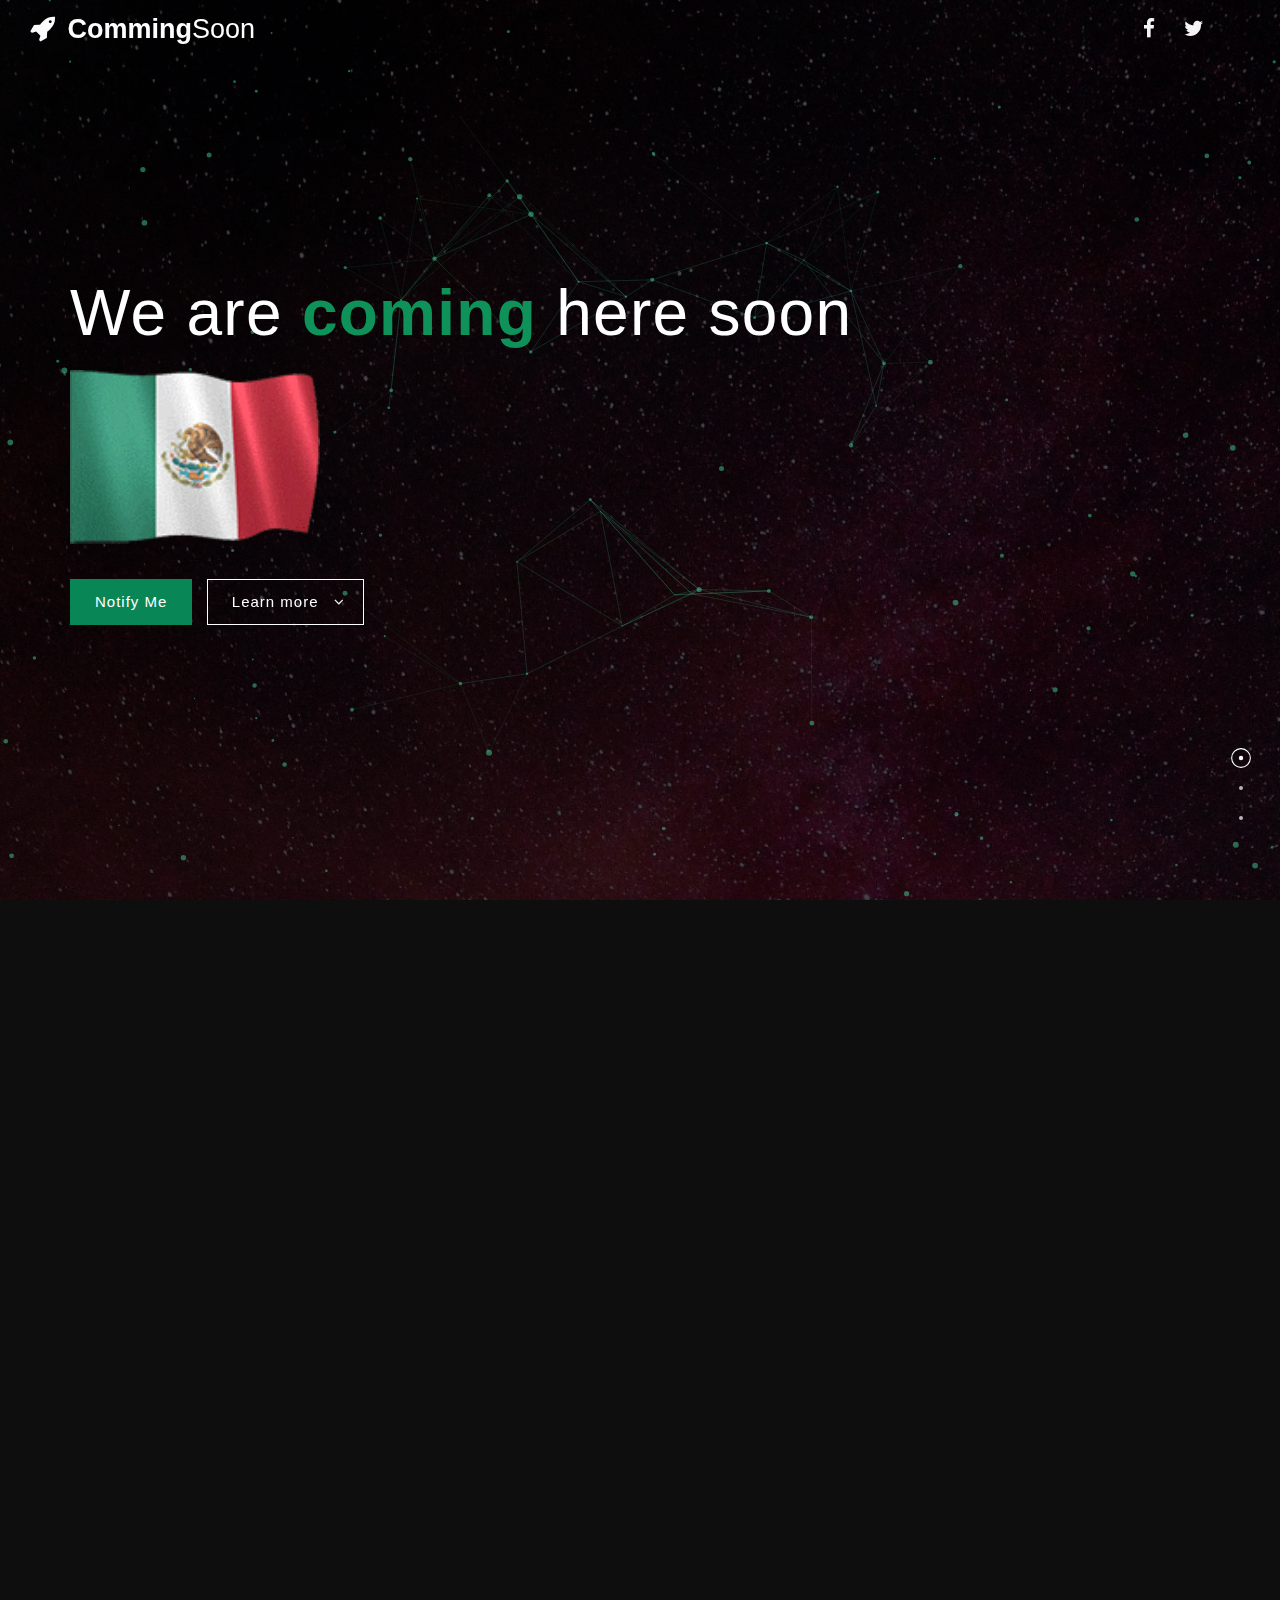
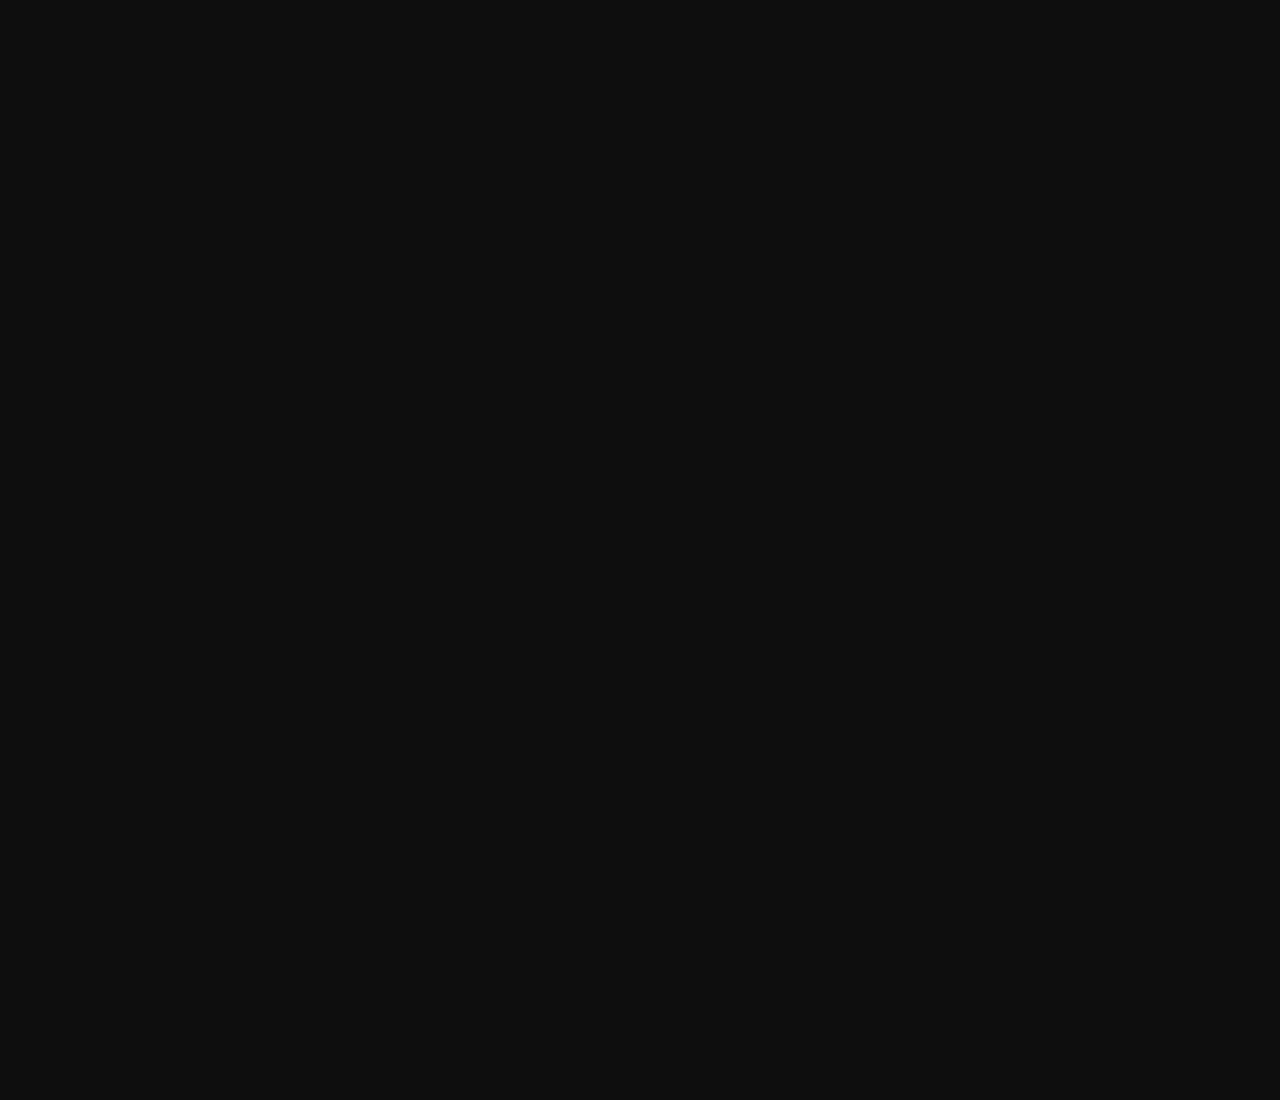
<file: index.html>
<!DOCTYPE html>
<html>
  
<head>
    <meta charset="utf-8">
    <title>Mexican</title>
    <meta name="description" content="Premiun theme responsive Coming Soon Page HTML, clean code">
    <meta name="keywords" content="	coming soon, construction, creative, design, fullpage, fullscreen, information, keyboard, maintenance, modern, onepage, perfect, responsive, smart">
    <meta name="author" content="mzworks">
    
    <!-- Mobile meta tag -->
    <meta name="viewport" content="width=device-width, initial-scale=1">
    <meta name="generator" content="HTML5 Template">
    
    <!-- Start Header styles -->
    <link rel="stylesheet" href="css/bootstrap.css">
    <link rel="stylesheet" href="css/owl.carousel.css">
    <link rel="stylesheet" href="css/jquery.fullPage.css">
    <link rel="stylesheet" href="css/animate.css">
    <link rel="stylesheet" href="css/font-awesome.css">
    <link rel="stylesheet" href="css/magnific-popup.css">
    <link rel="stylesheet" href="css/style.css">
    <!-- End Header styles-->
    
    <!--Fonts -->
    <link href='http://fonts.googleapis.com/css?family=Roboto+Slab:400,300,700,100&amp;subset=latin,latin-ext,cyrillic' rel='stylesheet' type='text/css'>
    
    <!-- Favion -->
    <link rel="shortcut icon" type="image/x-icon" href="favicon.ico">
    <!-- Apple touch icon -->
    <link rel="apple-touch-icon" href="apple-touch-icon-precomposed.png">
    
  </head>
  <body>
    <!-- Start Loader -->
    <div class='loading'>
      <div class='loader'>
        <img height='80' src='images/loader.svg' width='80'>
      </div>
    </div>
    <!-- End Loader -->
    
    <!-- Start Header -->
    <header class='page-header' id='page-header'>
      <div class='container-full'>
        <div>
          <div class='navbar-header'>
            <!-- Logo -->
            <a class='logo animated onstart' data-animation-delay='200' data-animation='fadeInDown' href='#'>
              <!-- %img{:src => "images/logo.png", :alt => ""}/ -->
              <div class='circle-logo-wrapper'>
                <div class='circle'></div>
                <i class="icon fa fa-rocket" aria-hidden="true"></i>
              </div>
              <strong>Comming</strong>Soon 
            </a>
          </div>
          
          <!-- Social navigation -->
          <div class='social-nav'>
            <ul>
              <li class='animated onstart' data-animation-delay='600' data-animation='fadeInDown' href='#'>
                <a data-placement='bottom' data-toggle='tooltip' href='#' title='Follow us on Facebook'>
                  <i class='fa fa-facebook'></i>
                </a>
              </li>
              <li class='animated onstart' data-animation-delay='700' data-animation='fadeInDown' href='#'>
                <a data-placement='bottom' data-toggle='tooltip' href='#' title='Follow us on Twitter'>
                  <i class='fa fa-twitter'></i>
                </a>
              </li>
              <li class='animated onstart' data-animation-delay='800' data-animation='fadeInDown' href='#'>
                <a data-placement='bottom' data-toggle='tooltip' href='#' title='Follow us on Instagram'>
                  <i class='fa fa-instagram'></i>
                </a>
              </li>
            </ul>
          </div>
          <!-- End Social navigation -->
          
        </div>
      </div>
    </header>
    <!-- End Header -->
    <!-- Sidebar navigation -->
    <nav class='sidebar-nav' id='sidebar-nav'>
      <ul>
        <li>
          <a href='#welcome'>
            <span class='nav-dot'></span>
            <span class='nav-label'>
              Home
            </span>
          </a>
        </li>
        <li>
          <a href='#about'>
            <span class='nav-dot'></span>
            <span class='nav-label'>
              About
            </span>
          </a>
        </li>
       
      
        <li>
          <a href='#contacts'>
            <span class='nav-dot'></span>
            <span class='nav-label'>
              Contacts
            </span>
          </a>
        </li>
      </ul>
    </nav>
    <!-- End Sidebar navigation -->
    
    <div class='page-wrap' id='fullpage'>
      <!-- Particles Background -->
      <canvas class='bg-particles' id='bg-particles'></canvas>
      
      <!-- Start Welcome -->
      <section class='welcome section-content section background-parallax bg-image-1'>
        <div class='overlay'></div>
        <div class='container'>
          <div class='row'>
            <div class='col-sm-12'>
              <h1 class='section-title'>
                We are <span class="highlight f-bold">coming</span> here soon
              </h1>
              <div id="flag" >
                <img src="./images/overlays/Mexico-l.gif" style="width: 250px"/>
              </div>
              <!-- <div id='clock'></div> -->
              <div class='mg-t'>
                <a  class='btn btn-color btn-lg js-to-slide animated onstart' data-animation-delay='300' data-animation='fadeInUp' data-slide='4' href='#contacts'>
                  Notify Me
                </a>
                <a class='btn btn-outline btn-lg js-to-slide animated onstart' data-animation-delay='400' data-animation='fadeInUp' data-slide='2' href='#'>
                  Learn more
                  <i class='fa fa-angle-down'></i>
                </a>
              </div>
            </div>
          </div>
        </div>
      </section>
      <!-- End Welcome -->
      
      <!-- Start About -->
      <section class='about section background-parallax bg-image-2'>
        <div class='overlay'></div>
        <div class='container'>
          <div class='row'>
            <div class='col-sm-12'>
              <div class='hero-content'>
                <h1 class='section-title text-left animated' data-animation-delay='0' data-animation='fadeInUp'>
                  About us
                </h1>
              </div>
              <div class='row'>
                <div class='col-sm-6'>
                  <div class='mg-b'>
                    <p class='animated' data-animation-delay='100' data-animation='fadeInUp'>
                      Lorem ipsum dolor sit amet, consectetur adipisicing elit.
                      A voluptatibus minus quasi facilis, aliquid ratione molestias,
                      autem natus molestiae, accusamus sit recusandae iure voluptas
                      atque ipsam assumenda tenetur rerum repellendus?
                    </p>
                  </div>
               
                </div>
              </div>
            </div>
          </div>
        </div>
      </section>
      <!-- End About -->
      
    
      <!-- Start Contacts -->
      <section class='section-content contacts section background-parallax bg-image-4'>
        <div class='overlay'></div>
        <div class='container'>
          <div class='row'>
            <div class='col-sm-6'>
              <h1 class='section-title animated' data-animation-delay='50' data-animation='fadeInUp'>
                Contacts
              </h1>
              <form action='#' id='contact-form'>
                <div class='form-wrap'>
                  <div class='form-group animated' data-animation-delay='100' data-animation='fadeInUp'>
                    <input class='form-control form-control-no-space border-bottom' id='contact-form-name' name='name' placeholder='Name' type='text'>
                  </div>
                  <div class='form-group animated' data-animation-delay='200' data-animation='fadeInUp'>
                    <input class='form-control form-control-no-space border-bottom' id='contact-form-email_contact-form-email' name='email' placeholder='Email' type='text'>
                  </div>
                  <div class='form-group animated' data-animation-delay='300' data-animation='fadeInUp'>
                    <textarea class='form-control form-control-no-space border-bottom' cols='30' id='contact-form-message' name='message' placeholder='Message' rows='5'></textarea>
                  </div>
                  <div class='form-group mg-t'>
                    <button class='btn btn-color btn-lg btn-submit animated' data-animation-delay='350' data-animation='fadeInUp' type='submit'>
                      Send Message
                      <i class='fa fa-paper-plane'></i>
                    </button>
                  </div>
                </div>
                <div class='mgs'>
                  <div class='success-message'>
                    <i class='fa fa-check'></i>
                    Your message has been sent successfully.
                  </div>
                  <div class='error-message'>
                    <i class='fa fa-warning'></i>
                    E-mail must be valid
                  </div>
                </div>
              </form>
            </div>
          </div>
        </div>
      </section>
      <!-- End Contacts -->
      
    </div>
 
    
    <!-- Start Scripts -->
    <script src="js/jquery-3.2.1.min.js"></script>
    
    <script src="js/jquery.easing.1.3.js"></script>
    
    <!-- Bootsrap plugins -->
    <script src="js/bootstrap.min.js"></script>
    
    <!-- Countdown -->
    <script src="js/jquery.countdown.js"></script>
    
    <!-- Youtube player -->
    <script src="js/jquery.mb.YTPlayer.js"></script>
    
    <!-- Others -->
    <script src="js/jquery.fullPage.min.js"></script>
    <script src="js/jquery.appear.js"></script>
    <script src="js/jquery.fitvids.js"></script>
    <script src="js/jquery.backstretch.min.js"></script>
    <script src="js/owl.carousel.min.js"></script>
    
    <!-- Mailchimp -->
    <script src="js/jquery.ajaxchimp.js"></script>
    
    <!-- Particles -->
    <script src="js/particles.js"></script>
    
    <!-- Moment -->
    <script src="js/moment.js"></script>
    <!-- Magnific popup -->
    <script src="js/jquery.magnific-popup.min.js"></script>
    
    <!-- Main -->
    <script src="js/main.js"></script>
    <!-- End Scripts -->
  </body>

<!-- Mirrored from mzworks.org/templates/html/new-launch/demo/index.html by HTTrack Website Copier/3.x [XR&CO'2014], Sun, 25 Aug 2024 11:22:09 GMT -->
</html>
</file>
<file: css/style.css>
/*-----------------------------------------------------------------------------------

	Template Name: New Launch v1.0.0 | Responsive Coming Soon Page HTML
	Author: MZ
	Author URI: http://themeforest.net/user/mzworks

-----------------------------------------------------------------------------------*/
/*-----------------------------------------------------------------------------------

 	TABLE OF CONTENTS

	1. Global
	2. Helpers
	3. Page layout
		3.1 Page header
		3.2 Page Main
		3.3 Page Footer
	4. Sections
		4.1 Contacts
		4.2 Countdown
	5. Common

-----------------------------------------------------------------------------------*/
/**
	1. Global
**/
body {
  color: #fff;
  font-family: "Roboto", "Arial", sans-serif;
  line-height: 1.8;
  font-size: 16px;
  position: relative;
  background-color: #333;
  font-weight: 300;
}

.page-wrap {
  position: relative;
  z-index: 2;
}

/*
 * Clearfix: contain floats
 */
.clearfix:before, .container-full:before, .owl-carousel-nav:before, .gallery-row:before, .page-header:before, .form-wrap:before,
.clearfix:after,
.container-full:after,
.owl-carousel-nav:after,
.gallery-row:after,
.page-header:after,
.form-wrap:after {
  content: " ";
  display: table;
}

.clearfix:after, .container-full:after, .owl-carousel-nav:after, .gallery-row:after, .page-header:after, .form-wrap:after {
  clear: both;
}

/*
 * For IE 6/7 only
 * Include this rule to trigger hasLayout and contain floats.
 */
.clearfix, .container-full, .owl-carousel-nav, .gallery-row, .page-header, .form-wrap {
  *zoom: 1;
}

.container-full {
  padding-left: 15px;
  padding-right: 15px;
}
@media (min-width: 768px) {
  .container-full {
    padding-left: 30px;
    padding-right: 30px;
  }
}

.section {
  padding-top: 30px;
  padding-bottom: 30px;
}
@media (min-width: 768px) {
  .section {
    padding-top: 0;
    padding-bottom: 0;
  }
}
.section.section-no-space {
  padding-bottom: 0;
  padding-top: 0;
}

.js-video-container {
  display: block;
  width: 100%;
  height: 100%;
}

section .container-full,
section .container-fluid,
section .container {
  position: relative;
  z-index: 12;
}

h1, h2, h3, h4, h5 {
  margin: 0 0 18px;
  padding: 0;
  letter-spacing: 0.02em;
  font-family: "Roboto", "Arial", sans-serif;
  line-height: 1.2;
}

.h1,
h1 {
  font-size: 36px;
}
@media (min-width: 768px) {
  .h1,
  h1 {
    font-size: 64px;
  }
}

.h2,
h2 {
  font-size: 26px;
}
@media (min-width: 768px) {
  .h2,
  h2 {
    font-size: 44px;
  }
}

.h3,
h3 {
  font-size: 22px;
}
@media (min-width: 768px) {
  .h3,
  h3 {
    font-size: 32px;
  }
}

.h4,
h4 {
  font-size: 16px;
}
@media (min-width: 768px) {
  .h4,
  h4 {
    font-size: 21px;
  }
}

.h5,
h5 {
  font-size: 14s 14px;
}
@media (min-width: 768px) {
  .h5,
  h5 {
    font-size: 14s 18px;
  }
}

p {
  margin: 0px 0px 20px;
}

a {
  color: white;
  -moz-transition: color 0.2s ease-in-out;
  -o-transition: color 0.2s ease-in-out;
  -webkit-transition: color 0.2s ease-in-out;
  transition: color 0.2s ease-in-out;
}
a:focus, a:hover {
  text-decoration: none;
  outline: none;
  color: white;
}

label {
  font-weight: 300;
}

.section-title {
  font-weight: 100;
}

.color-dark {
  color: #333333;
}

.social-nav {
  display: inline-block;
  display: block;
  margin: 10px 0px;
  text-align: right;
}
@media (min-width: 768px) {
  .social-nav {
    margin: 10px 0px;
  }
}
.social-nav ul {
  list-style: none;
  margin: 0 -12px;
  padding: 0;
}
.social-nav ul li {
  display: inline-block;
  margin: 0px 6px;
}
@media (min-width: 768px) {
  .social-nav ul li {
    margin: 0px 12px;
  }
}
.social-nav ul li a {
  color: rgba(255, 255, 255, 0.97);
  font-size: 18px;
}
@media (min-width: 768px) {
  .social-nav ul li a {
    font-size: 21px;
  }
}
.social-nav ul li a:hover {
  color: rgba(255, 255, 255, 0.7);
}

.btn {
  letter-spacing: 1px;
  font-size: 15px;
  font-weight: 500;
  border-radius: 0;
  padding: 8px 18px;
}
.btn > i {
  margin-left: 10px;
  margin-right: -6px;
}
.btn.btn-sm {
  padding: 6px 14px;
}
.btn.btn-lg {
  padding: 10px 20px;
}
@media (min-width: 768px) {
  .btn.btn-lg {
    padding: 12px 24px;
  }
}
.btn.btn-border {
  background-color: transparent;
  border: 1px solid white;
  color: #FFF;
}
.btn.btn-border:hover {
  border: 1px solid rgba(255, 255, 255, 0.7);
  color: rgba(255, 255, 255, 0.7);
}
.btn.btn-action {
  background-color: white;
  border-color: white;
  color: #fff;
}
.btn.btn-action:hover {
  color: #fff;
  background-color: #e6e6e6;
  border-color: #e6e6e6;
}
.btn.btn-dark {
  background-color: #fff;
  border-color: #fff;
  color: #fff;
}
.btn.btn-dark:hover {
  color: #fff;
  background-color: #e6e6e6;
  border-color: #e6e6e6;
}
.btn + .btn {
  margin-left: 10px;
}
.btn.btn-color {
  background-color: #098656;
  border-color: #098656;
  color: #fff;
}
.btn.btn-color:hover {
  color: #fff;
  background-color: #098656;
  border-color: #098656;
}
.btn.btn-outline {
  border-radius: 0;
  border-color: #FFF;
  color: #fff;
  background: transparent;
  -moz-transition: border-color 0.3s ease-in-out, color 0.3s ease-in-out, background-color 0.3s ease-in-out;
  -o-transition: border-color 0.3s ease-in-out, color 0.3s ease-in-out, background-color 0.3s ease-in-out;
  -webkit-transition: border-color 0.3s ease-in-out, color 0.3s ease-in-out, background-color 0.3s ease-in-out;
  transition: border-color 0.3s ease-in-out, color 0.3s ease-in-out, background-color 0.3s ease-in-out;
}
.btn.btn-outline.btn-inverse {
  color: #000;
  background-color: #FFF;
}
.btn.btn-outline.btn-inverse:hover {
  background: rgba(255, 255, 255, 0.6);
}
.btn.btn-outline:hover {
  background-color: #FFF;
  color: #000;
}
.btn.btn-outline-dark {
  border-radius: 0;
  border-color: #333333;
  color: #333333;
  background: transparent;
  -moz-transition: border-color 0.3s ease-in-out, color 0.3s ease-in-out, background-color 0.3s ease-in-out;
  -o-transition: border-color 0.3s ease-in-out, color 0.3s ease-in-out, background-color 0.3s ease-in-out;
  -webkit-transition: border-color 0.3s ease-in-out, color 0.3s ease-in-out, background-color 0.3s ease-in-out;
  transition: border-color 0.3s ease-in-out, color 0.3s ease-in-out, background-color 0.3s ease-in-out;
}
.btn.btn-outline-dark:hover {
  background-color: #333333;
  color: #ffffff;
}
.btn.btn-rounded {
  -moz-border-radius: 24px;
  -webkit-border-radius: 24px;
  border-radius: 24px;
}

.btn-outline.btn-submit {
  text-transform: uppercase;
  background: transparent;
  border-color: #ccc;
  color: white;
  padding: 10px 18px;
  position: relative;
  z-index: 1;
}
.btn-outline.btn-submit:hover {
  z-index: 2;
  background: white;
  border-color: white;
  color: #000;
}

.owl-theme .owl-controls {
  margin-top: 20px;
  margin-bottom: 20px;
}

.owl-theme .owl-controls .owl-page.active span {
  -moz-transform: scale(1) translate3d(0px, 0px, 0px);
  -ms-transform: scale(1) translate3d(0px, 0px, 0px);
  -webkit-transform: scale(1) translate3d(0px, 0px, 0px);
  transform: scale(1) translate3d(0px, 0px, 0px);
}

.owl-theme .owl-controls .owl-page span {
  background: #cccccc;
  margin: 4px;
  width: 8px;
  height: 8px;
  cursor: pointer;
  -moz-transform: scale(0.8) translate3d(0px, 0px, 0px);
  -ms-transform: scale(0.8) translate3d(0px, 0px, 0px);
  -webkit-transform: scale(0.8) translate3d(0px, 0px, 0px);
  transform: scale(0.8) translate3d(0px, 0px, 0px);
}

.carousel-item-inner {
  padding: 0 30px;
  z-index: 3;
}

.owl-carousel-nav {
  position: absolute;
  bottom: 0;
  right: 0;
  z-index: 13;
}
.owl-carousel-nav .owl-btn {
  background-color: #333333;
  display: inline-block;
  font-size: 15px;
  padding: 8px 15px;
  border-radius: 0;
  cursor: pointer;
  float: left;
}
.owl-carousel-nav .owl-btn:hover {
  background-color: #000000;
}

.full-page-carousel {
  overflow: hidden;
  position: relative;
}
.full-page-carousel .owl-item {
  background-repeat: no-repeat;
  background-size: cover;
  background-position: center center;
}
.full-page-carousel .owl-item .item {
  padding: 20px 0;
  min-height: 100vh;
}

.owl-carousel {
  position: relative;
  z-index: 12;
}
.owl-carousel.full {
  width: 100%;
  height: 100%;
}
.owl-carousel.full .owl-item,
.owl-carousel.full .item {
  height: 100%;
}

.owl-theme .owl-nav {
  display: none;
}

.owl-carousel .owl-wrapper-outer.autoHeight {
  -moz-transition: height 300ms ease-in-out 0s;
  -o-transition: height 300ms ease-in-out 0s;
  -webkit-transition: height 300ms ease-in-out;
  -webkit-transition-delay: 0s;
  transition: height 300ms ease-in-out 0s;
}

.owl-carousel.full {
  width: 100%;
  height: 100%;
}
.owl-carousel.full .owl-item,
.owl-carousel.full .item {
  height: 100%;
}

.owl-theme .owl-dots .owl-dot.active span, .owl-theme .owl-dots .owl-dot:hover span {
  border-color: #ffffff;
  -moz-transform: scale(1.1);
  -ms-transform: scale(1.1);
  -webkit-transform: scale(1.1);
  transform: scale(1.1);
  background: transparent;
}
.owl-theme .owl-dots .owl-dot.active span:before, .owl-theme .owl-dots .owl-dot:hover span:before {
  background-color: #ffffff;
}
.owl-theme .owl-dots .owl-dot span {
  border-radius: 50%;
  height: 18px;
  position: relative;
  top: 8px;
  transform-origin: 50% 50% 0;
  -moz-transition: -moz-transform 0.2s ease 0s, background-color 0.5s ease 0s, border-color 0.2s ease 0s;
  -o-transition: -o-transform 0.2s ease 0s, background-color 0.5s ease 0s, border-color 0.2s ease 0s;
  -webkit-transition: -webkit-transform 0.2s ease, background-color 0.5s ease, border-color 0.2s ease;
  -webkit-transition-delay: 0s, 0s, 0s;
  transition: transform 0.2s ease 0s, background-color 0.5s ease 0s, border-color 0.2s ease 0s;
  width: 18px;
  background-color: transparent;
  border: 1px solid transparent;
  -moz-transform: scale(1) translate3d(0, 0, 0);
  -ms-transform: scale(1) translate3d(0, 0, 0);
  -webkit-transform: scale(1) translate3d(0, 0, 0);
  transform: scale(1) translate3d(0, 0, 0);
  display: inline-block;
  background: transparent;
  margin: -10px 5px;
}
.owl-theme .owl-dots .owl-dot span:before {
  position: absolute;
  left: 50%;
  top: 50%;
  margin: -2px;
  width: 4px;
  height: 4px;
  -moz-border-radius: 2px;
  -webkit-border-radius: 2px;
  border-radius: 2px;
  content: '';
  background-color: rgba(255, 255, 255, 0.7);
}

.background-parallax {
  -moz-background-size: cover;
  -o-background-size: cover;
  -webkit-background-size: cover;
  background-size: cover;
  background-repeat: no-repeat;
  background-position: center center;
  background-color: transparent;
}
@media (min-width: 768px) {
  .background-parallax {
    -webkit-background-attachment: fixed;
    background-attachment: fixed;
  }
}

.background-cover {
  -moz-background-size: cover;
  -o-background-size: cover;
  -webkit-background-size: cover;
  background-size: cover;
  background-repeat: no-repeat;
  background-position: center;
}

.page-background {
  height: auto;
  left: 0;
  right: 0;
  bottom: 0;
  top: 0;
  position: absolute;
  width: auto;
  z-index: 1;
}
.page-background.bg-jacksons-purple {
  background: #1F3A93;
}
.page-background.bg-asbestos {
  background: #7f8c8d;
}
.page-background.bg-orange {
  background: #f39c12;
}
.page-background.bg-promegranate {
  background-color: #c0392b;
}
.page-background.bg-pumpkin {
  background: #d35400;
}
.page-background.bg-belize-hole {
  background-color: #2980b9;
}
.page-background.bg-green-sea {
  background-color: #16a085;
}
.page-background.bg-midnight-blue {
  background: #2c3e50;
}
.page-background.bg-wisteria {
  background-color: #8e44ad;
}
.page-background.gradient-1 {
  background: -webkit-linear-gradient(90deg, #616161 10%, #9bc5c3 90%);
  /* Chrome 10+, Saf5.1+ */
  background: -moz-linear-gradient(90deg, #616161 10%, #9bc5c3 90%);
  /* FF3.6+ */
  background: -ms-linear-gradient(90deg, #616161 10%, #9bc5c3 90%);
  /* IE10 */
  background: -o-linear-gradient(90deg, #616161 10%, #9bc5c3 90%);
  /* Opera 11.10+ */
  background: linear-gradient(90deg, #616161 10%, #9bc5c3 90%);
  /* W3C */
}
.page-background.gradient-2 {
  background: -webkit-linear-gradient(90deg, #5D4157 10%, #A8CABA 90%);
  /* Chrome 10+, Saf5.1+ */
  background: -moz-linear-gradient(90deg, #5D4157 10%, #A8CABA 90%);
  /* FF3.6+ */
  background: -ms-linear-gradient(90deg, #5D4157 10%, #A8CABA 90%);
  /* IE10 */
  background: -o-linear-gradient(90deg, #5D4157 10%, #A8CABA 90%);
  /* Opera 11.10+ */
  background: linear-gradient(90deg, #5d4157 10%, #a8caba 90%);
  /* W3C */
}
.page-background.gradient-3 {
  background: -webkit-linear-gradient(90deg, #DAD299 10%, #B0DAB9 90%);
  /* Chrome 10+, Saf5.1+ */
  background: -moz-linear-gradient(90deg, #DAD299 10%, #B0DAB9 90%);
  /* FF3.6+ */
  background: -ms-linear-gradient(90deg, #DAD299 10%, #B0DAB9 90%);
  /* IE10 */
  background: -o-linear-gradient(90deg, #DAD299 10%, #B0DAB9 90%);
  /* Opera 11.10+ */
  background: linear-gradient(90deg, #dad299 10%, #b0dab9 90%);
  /* W3C */
}
.page-background.gradient-4 {
  background: -webkit-linear-gradient(90deg, #00d2ff 10%, #3a7bd5 90%);
  /* Chrome 10+, Saf5.1+ */
  background: -moz-linear-gradient(90deg, #00d2ff 10%, #3a7bd5 90%);
  /* FF3.6+ */
  background: -ms-linear-gradient(90deg, #00d2ff 10%, #3a7bd5 90%);
  /* IE10 */
  background: -o-linear-gradient(90deg, #00d2ff 10%, #3a7bd5 90%);
  /* Opera 11.10+ */
  background: linear-gradient(90deg, #00d2ff 10%, #3a7bd5 90%);
  /* W3C */
}
.page-background.gradient-5 {
  background: -webkit-linear-gradient(90deg, #B993D6 10%, #8CA6DB 90%);
  /* Chrome 10+, Saf5.1+ */
  background: -moz-linear-gradient(90deg, #B993D6 10%, #8CA6DB 90%);
  /* FF3.6+ */
  background: -ms-linear-gradient(90deg, #B993D6 10%, #8CA6DB 90%);
  /* IE10 */
  background: -o-linear-gradient(90deg, #B993D6 10%, #8CA6DB 90%);
  /* Opera 11.10+ */
  background: linear-gradient(90deg, #b993d6 10%, #8ca6db 90%);
  /* W3C */
}
.page-background.gradient-7 {
  background: -webkit-linear-gradient(90deg, #649173 10%, #DBD5A4 90%);
  /* Chrome 10+, Saf5.1+ */
  background: -moz-linear-gradient(90deg, #649173 10%, #DBD5A4 90%);
  /* FF3.6+ */
  background: -ms-linear-gradient(90deg, #649173 10%, #DBD5A4 90%);
  /* IE10 */
  background: -o-linear-gradient(90deg, #649173 10%, #DBD5A4 90%);
  /* Opera 11.10+ */
  background: linear-gradient(90deg, #649173 10%, #dbd5a4 90%);
  /* W3C */
}
.page-background.gradient-8 {
  background: -webkit-linear-gradient(90deg, #000000 10%, #53346D 90%);
  /* Chrome 10+, Saf5.1+ */
  background: -moz-linear-gradient(90deg, #000000 10%, #53346D 90%);
  /* FF3.6+ */
  background: -ms-linear-gradient(90deg, #000000 10%, #53346D 90%);
  /* IE10 */
  background: -o-linear-gradient(90deg, #000000 10%, #53346D 90%);
  /* Opera 11.10+ */
  background: linear-gradient(90deg, #000000 10%, #53346d 90%);
  /* W3C */
}
.page-background.gradient-9 {
  background: -webkit-linear-gradient(90deg, #ffb347 10%, #ffcc33 90%);
  /* Chrome 10+, Saf5.1+ */
  background: -moz-linear-gradient(90deg, #ffb347 10%, #ffcc33 90%);
  /* FF3.6+ */
  background: -ms-linear-gradient(90deg, #ffb347 10%, #ffcc33 90%);
  /* IE10 */
  background: -o-linear-gradient(90deg, #ffb347 10%, #ffcc33 90%);
  /* Opera 11.10+ */
  background: linear-gradient(90deg, #ffb347 10%, #ffcc33 90%);
  /* W3C */
}
.page-background.gradient-10 {
  background: -webkit-linear-gradient(90deg, #fe8c00 10%, #f83600 90%);
  /* Chrome 10+, Saf5.1+ */
  background: -moz-linear-gradient(90deg, #fe8c00 10%, #f83600 90%);
  /* FF3.6+ */
  background: -ms-linear-gradient(90deg, #fe8c00 10%, #f83600 90%);
  /* IE10 */
  background: -o-linear-gradient(90deg, #fe8c00 10%, #f83600 90%);
  /* Opera 11.10+ */
  background: linear-gradient(90deg, #fe8c00 10%, #f83600 90%);
  /* W3C */
}
.page-background.gradient-11 {
  background: -webkit-linear-gradient(90deg, #52c234 10%, #061700 90%);
  /* Chrome 10+, Saf5.1+ */
  background: -moz-linear-gradient(90deg, #52c234 10%, #061700 90%);
  /* FF3.6+ */
  background: -ms-linear-gradient(90deg, #52c234 10%, #061700 90%);
  /* IE10 */
  background: -o-linear-gradient(90deg, #52c234 10%, #061700 90%);
  /* Opera 11.10+ */
  background: linear-gradient(90deg, #52c234 10%, #061700 90%);
  /* W3C */
}
.page-background.gradient-12 {
  background: -webkit-linear-gradient(90deg, #1e130c 10%, #9a8478 90%);
  /* Chrome 10+, Saf5.1+ */
  background: -moz-linear-gradient(90deg, #1e130c 10%, #9a8478 90%);
  /* FF3.6+ */
  background: -ms-linear-gradient(90deg, #1e130c 10%, #9a8478 90%);
  /* IE10 */
  background: -o-linear-gradient(90deg, #1e130c 10%, #9a8478 90%);
  /* Opera 11.10+ */
  background: linear-gradient(90deg, #1e130c 10%, #9a8478 90%);
  /* W3C */
}
.page-background.gradient-13 {
  background: -webkit-linear-gradient(90deg, #360033 10%, #0b8793 90%);
  /* Chrome 10+, Saf5.1+ */
  background: -moz-linear-gradient(90deg, #360033 10%, #0b8793 90%);
  /* FF3.6+ */
  background: -ms-linear-gradient(90deg, #360033 10%, #0b8793 90%);
  /* IE10 */
  background: -o-linear-gradient(90deg, #360033 10%, #0b8793 90%);
  /* Opera 11.10+ */
  background: linear-gradient(90deg, #360033 10%, #0b8793 90%);
  /* W3C */
}
.page-background.gradient-14 {
  background: -webkit-linear-gradient(90deg, #232526 10%, #414345 90%);
  /* Chrome 10+, Saf5.1+ */
  background: -moz-linear-gradient(90deg, #232526 10%, #414345 90%);
  /* FF3.6+ */
  background: -ms-linear-gradient(90deg, #232526 10%, #414345 90%);
  /* IE10 */
  background: -o-linear-gradient(90deg, #232526 10%, #414345 90%);
  /* Opera 11.10+ */
  background: linear-gradient(90deg, #232526 10%, #414345 90%);
  /* W3C */
}

.bg-image-1 {
  background-image: url("../images/backgrounds/bg-1.jpg");
}

.bg-image-2 {
  background-image: url("../images/backgrounds/bg-2.jpg");
}

.bg-image-3 {
  background-image: url("../images/backgrounds/bg-3.jpg");
}

.bg-image-4 {
  background-image: url("../images/backgrounds/bg-4.jpg");
}

.bg-image-5 {
  background-image: url("../images/backgrounds/bg-5.jpg");
}

.bg-image-6 {
  background-image: url("../images/backgrounds/bg-6.jpg");
}

.bg-particles {
  position: fixed;
  left: 0;
  top: 0;
  right: 0;
  bottom: 0;
  z-index: 10;
}

.bg-primary {
  background-color: rgb(73, 233, 164);
}

.bg-white {
  background-color: #ffffff;
}

textarea.form-control {
  padding: 7px 0 8px;
}

.form-control {
  -moz-box-shadow: none;
  -webkit-box-shadow: none;
  box-shadow: none;
  color: #FFF;
  padding: 7px 8px 8px;
  border-radius: 0;
  background-color: transparent;
  border: 1px solid #100505;
  -moz-transition: border 0.2s ease-in-out;
  -o-transition: border 0.2s ease-in-out;
  -webkit-transition: border 0.2s ease-in-out;
  transition: border 0.2s ease-in-out;
}
.form-control.border-bottom {
  border-color: transparent;
  border-bottom: 1px solid #fff;
}
.form-control.border-bottom:hover, .form-control.border-bottom:focus {
  border-color: transparent;
  border-bottom-color: #00ded7;
}
.form-control:hover, .form-control:focus {
  -moz-box-shadow: none;
  -webkit-box-shadow: none;
  box-shadow: none;
  border-color: #FFF;
}
.form-control.form-control-no-space {
  padding-left: 0;
  padding-right: 0;
}
.form-control.form-control-rounded {
  -moz-border-radius: 24px;
  -webkit-border-radius: 24px;
  border-radius: 24px;
}

.form-group {
  margin-bottom: 20px;
}

.form-control::-webkit-input-placeholder {
  color: rgba(255, 255, 255, 0.95);
}

.form-control::-moz-placeholder {
  color: rgba(255, 255, 255, 0.95);
}

/* Firefox 19+ */
.form-control:-moz-placeholder {
  color: rgba(255, 255, 255, 0.95);
}

/* Firefox 18- */
.form-control:-ms-input-placeholder {
  color: rgba(255, 255, 255, 0.95);
}

input.form-control {
  height: 39px;
}

.input-group-btn > .btn {
  font-size: 15px;
  padding: 8px 18px 8px 18px;
}

.input-group.input-group-roundend .form-control {
  -moz-border-radius: 24px 0 0 24px;
  -webkit-border-radius: 24px;
  border-radius: 24px 0 0 24px;
  padding-left: 16px;
  padding-right: 16px;
}
.input-group.input-group-roundend .input-group-btn .btn {
  -moz-border-radius: 0 24px 24px 0;
  -webkit-border-radius: 0;
  border-radius: 0 24px 24px 0;
}

.iconbox {
  display: table;
  margin-bottom: 40px;
}
.iconbox .iconbox-content {
  display: table-cell;
  visibility: middle;
}
.iconbox .iconbox-title {
  font-size: 16px;
  margin-bottom: 10px;
  font-weight: 600;
}
.iconbox .iconbox-side {
  display: table-cell;
  visibility: middle;
}
.iconbox .iconbox-side .iconbox-ico {
  margin-right: 15px;
}
.iconbox .iconbox-text {
  color: #6d6b6b;
  font-size: 13px;
}

.ico-circle {
  border-radius: 50%;
  width: 2.2em;
  height: 2.2em;
  color: rgba(255, 255, 255, 0.7);
  border: 1px solid rgba(255, 255, 255, 0.8);
  position: relative;
}
.ico-circle:before {
  position: absolute;
  left: 0;
  top: 50%;
  width: 100%;
  text-align: center;
  margin-top: -0.5em;
  line-height: 1;
}

.ico-box {
  font-size: 50px;
  vertical-align: middle;
  margin-bottom: 24px;
  margin-top: 0px;
}
.ico-box.icon-box-sm {
  font-size: 30px;
}
.ico-box.icon-box-lg {
  font-size: 70px;
}

.fa {
  filter: progid:DXImageTransform.Microsoft.Alpha(Opacity=99);
  opacity: 0.99;
}

.tooltip {
  -moz-border-radius: 0;
  -webkit-border-radius: 0;
  border-radius: 0;
}

.gallery-slide .gallery-item {
  position: relative;
  float: left;
  width: 100%;
}
@media (min-width: 768px) {
  .gallery-slide .gallery-item {
    width: 50%;
  }
}
@media (min-width: 992px) {
  .gallery-slide .gallery-item {
    width: 33.3%;
  }
}
.gallery-slide .gallery-item:hover:before {
  visibility: visible;
  opacity: 0.5;
}
.gallery-slide .gallery-item:hover .icon {
  -moz-transform: scale(1) translate3d(0px, 0px, 0px);
  -ms-transform: scale(1) translate3d(0px, 0px, 0px);
  -webkit-transform: scale(1) translate3d(0px, 0px, 0px);
  transform: scale(1) translate3d(0px, 0px, 0px);
  opacity: 1;
  visibility: visible;
}
.gallery-slide .gallery-item:hover .title {
  bottom: 50%;
  opacity: 1;
  visibility: visible;
}
.gallery-slide .gallery-item .icon {
  display: inline-block;
  width: 33px;
  height: 33px;
  border-radius: 20px;
  border: 1px solid #ffffff;
  color: #fff;
  opacity: 0;
  visibility: hidden;
  -moz-transform: scale(0.8) translate3d(0px, 0px, 0px);
  -ms-transform: scale(0.8) translate3d(0px, 0px, 0px);
  -webkit-transform: scale(0.8) translate3d(0px, 0px, 0px);
  transform: scale(0.8) translate3d(0px, 0px, 0px);
  position: absolute;
  text-align: center;
  left: 50%;
  bottom: 30%;
  margin: -16px;
  z-index: 2;
  -moz-transition: opacity 0.2s ease-in-out, -moz-transform 0.2s ease-in-out;
  -o-transition: opacity 0.2s ease-in-out, -o-transform 0.2s ease-in-out;
  -webkit-transition: opacity 0.2s ease-in-out, -webkit-transform 0.2s ease-in-out;
  transition: opacity 0.2s ease-in-out, transform 0.2s ease-in-out;
}
.gallery-slide .gallery-item .icon i {
  display: inline-block;
  line-height: 28px;
  font-size: 16px;
}
.gallery-slide .gallery-item .title {
  bottom: 40%;
  text-align: center;
  position: absolute;
  z-index: 2;
  visibility: hidden;
  opacity: 0.6;
  left: 0;
  width: 60%;
  left: 20%;
  font-size: 18px;
  color: #ffffff;
  -moz-transition: all 0.2s ease-in-out;
  -o-transition: all 0.2s ease-in-out;
  -webkit-transition: all 0.2s ease-in-out;
  transition: all 0.2s ease-in-out;
}
.gallery-slide .gallery-item .title .sub-title {
  margin: 5px 0;
  font-size: 14px;
}
.gallery-slide .gallery-item:before {
  background-color: #9800de;
  content: '';
  display: block;
  width: 100%;
  height: 100%;
  left: 0;
  top: 0;
  opacity: 0;
  visibility: hidden;
  position: absolute;
  z-index: 1;
  -moz-transition: opacity 0.1s ease-in-out;
  -o-transition: opacity 0.1s ease-in-out;
  -webkit-transition: opacity 0.1s ease-in-out;
  transition: opacity 0.1s ease-in-out;
}

.overlay {
  height: auto;
  left: 0;
  right: 0;
  bottom: 0;
  top: 0;
  position: absolute;
  z-index: 1;
  width: auto;
}
.overlay.grid {
  background-image: url("../images/overlays/01.png");
  background-repeat: repeat;
}
.overlay.light:before {
  background-color: rgba(0, 0, 0, 0.5);
}
.overlay.dark:before {
  background-color: rgba(0, 0, 0, 0.87);
}
.overlay:before {
  content: '';
  position: absolute;
  height: 100%;
  width: 100%;
  left: 0;
  top: 0;
  z-index: 0;
  background-color: rgba(0, 0, 0, 0.72);
}

/**
	2. Helpers
**/
.pd-t {
  padding-top: 10%;
}
@media (min-width: 768px) {
  .pd-t {
    padding-top: 7%;
  }
}

.pd-b {
  padding-bottom: 10%;
}
@media (min-width: 768px) {
  .pd-b {
    padding-bottom: 7%;
  }
}

.pd-r {
  padding-right: 10%;
}
@media (min-width: 768px) {
  .pd-r {
    padding-right: 7%;
  }
}

.pd-l {
  padding-left: 10%;
}
@media (min-width: 768px) {
  .pd-l {
    padding-left: 7%;
  }
}

.mg-a {
  margin: 0 auto;
}

.mg-t {
  margin-top: 30px;
}
@media (min-width: 768px) {
  .mg-t {
    margin-top: 35px;
  }
}

.mg-t-lg {
  margin-top: 12%;
}
@media (min-width: 768px) {
  .mg-t-lg {
    margin-top: 12%;
  }
}

.mg-r {
  margin-right: 30px;
}
@media (min-width: 768px) {
  .mg-r {
    margin-right: 35px;
  }
}

.mg-r-lg {
  margin-right: 12%;
}
@media (min-width: 768px) {
  .mg-r-lg {
    margin-right: 12%;
  }
}

.mg-l {
  margin-left: 30px;
}
@media (min-width: 768px) {
  .mg-l {
    margin-left: 35px;
  }
}

.mg-l-lg {
  margin-left: 12%;
}
@media (min-width: 768px) {
  .mg-l-lg {
    margin-left: 12%;
  }
}

.mg-b {
  margin-bottom: 25px;
}
@media (min-width: 768px) {
  .mg-b {
    margin-bottom: 35px;
  }
}

.mg-b-lg {
  margin-bottom: 35px;
}
@media (min-width: 768px) {
  .mg-b-lg {
    margin-bottom: 45px;
  }
}

.f-bold-e {
  font-weight: 900;
}

.f-bold {
  font-weight: 700;
}

.f-thin {
  font-weight: 300;
}

.v-center {
  position: relative;
  -moz-transform: translate3d(0, -50%, 0);
  -ms-transform: translate3d(0, -50%, 0);
  -webkit-transform: translate3d(0, -50%, 0);
  transform: translate3d(0, -50%, 0);
  top: 50%;
}

.strong {
  font-weight: 600;
}

.form-row {
  display: table;
}
.form-row .col-xs-1 {
  display: table-cell;
}
.form-row .col-sm-1 {
  display: table-cell;
}
.form-row .col-md-1 {
  display: table-cell;
}
.form-row .col-xs-2 {
  display: table-cell;
}
.form-row .col-sm-2 {
  display: table-cell;
}
.form-row .col-md-2 {
  display: table-cell;
}
.form-row .col-xs-3 {
  display: table-cell;
}
.form-row .col-sm-3 {
  display: table-cell;
}
.form-row .col-md-3 {
  display: table-cell;
}
.form-row .col-xs-4 {
  display: table-cell;
}
.form-row .col-sm-4 {
  display: table-cell;
}
.form-row .col-md-4 {
  display: table-cell;
}
.form-row .col-xs-5 {
  display: table-cell;
}
.form-row .col-sm-5 {
  display: table-cell;
}
.form-row .col-md-5 {
  display: table-cell;
}
.form-row .col-xs-6 {
  display: table-cell;
}
.form-row .col-sm-6 {
  display: table-cell;
}
.form-row .col-md-6 {
  display: table-cell;
}
.form-row .col-xs-7 {
  display: table-cell;
}
.form-row .col-sm-7 {
  display: table-cell;
}
.form-row .col-md-7 {
  display: table-cell;
}
.form-row .col-xs-8 {
  display: table-cell;
}
.form-row .col-sm-8 {
  display: table-cell;
}
.form-row .col-md-8 {
  display: table-cell;
}
.form-row .col-xs-9 {
  display: table-cell;
}
.form-row .col-sm-9 {
  display: table-cell;
}
.form-row .col-md-9 {
  display: table-cell;
}
.form-row .col-xs-10 {
  display: table-cell;
}
.form-row .col-sm-10 {
  display: table-cell;
}
.form-row .col-md-10 {
  display: table-cell;
}
.form-row .col-xs-11 {
  display: table-cell;
}
.form-row .col-sm-11 {
  display: table-cell;
}
.form-row .col-md-11 {
  display: table-cell;
}
.form-row .col-xs-12 {
  display: table-cell;
}
.form-row .col-sm-12 {
  display: table-cell;
}
.form-row .col-md-12 {
  display: table-cell;
}

.fa {
  opacity: 0.99;
}

.animated {
  -moz-transform: translate3d(0, 0, 0);
  -ms-transform: translate3d(0, 0, 0);
  -webkit-transform: translate3d(0, 0, 0);
  transform: translate3d(0, 0, 0);
  visibility: hidden;
}

.animated.visible {
  visibility: visible;
}

.text-white {
  color: #FFF;
}

.divider-icon {
  margin: 20px auto;
  overflow: hidden;
  width: 100%;
}

.divider-icon-inner {
  border-color: #e8e8e8;
  color: #bbb;
  display: inline-block;
  position: relative;
  text-align: center;
}
.divider-icon-inner:after, .divider-icon-inner:before {
  border-top-color: inherit;
  border-top-style: solid;
  border-top-width: 1px;
  content: "";
  display: block;
  position: absolute;
  top: 50%;
  width: 9999px;
  opacity: 0.6;
}
.divider-icon-inner:before {
  margin-right: 0.5em;
  right: 100%;
}
.divider-icon-inner:after {
  left: 100%;
  margin-left: 0.5em;
}

.divider-icon-inner .inner-text:nth-child(2) {
  margin-left: 5px;
}

.divider-icon-dashed:after, .divider-icon-dashed:before {
  border-top-style: dashed;
}

.divider-icon-dotted:after, .divider-icon-dotted:before {
  border-top-style: dotted;
}

.divider-icon-double:after, .divider-icon-double:before {
  border-top-style: double;
  border-top-width: 4px;
  margin-top: -2px;
}

.b-t {
  border-top: 1px solid rgba(0, 0, 0, 0.07);
}

.b-b {
  border-bottom: 1px solid rgba(0, 0, 0, 0.07);
}

.b-l {
  border-left: 1px solid rgba(0, 0, 0, 0.07);
}

.b-r {
  border-right: 1px solid rgba(0, 0, 0, 0.07);
}

.helper {
  height: 50%;
  margin-bottom: -170px;
  width: 100%;
}

.required-label {
  color: #e74c3c;
}

.superscript {
  vertical-align: super;
  font-size: 22px;
  color: #212121;
  color: #666666;
  margin: 0px -10px;
}

.month {
  display: block;
  color: #666666;
}

.small-text {
  font-size: 14px;
}

.highlight {
  color: #0e9259;
}

.f-bold {
  font-weight: 700;
}

.text-line {
  white-space: nowrap;
}

.vertical-middle {
  position: absolute;
  top: 50%;
  width: 100%;
  z-index: 1;
}

/**
	3. Page layout
**/
/*
	3.1 Page header
*/
/*
    Page header
*/
.page-header {
  position: fixed;
  z-index: 999;
  left: 0;
  top: 0;
  width: 100%;
  margin: 0px;
  padding: 0px 0px;
  -moz-transition: background-color 0.35s ease-in-out;
  -o-transition: background-color 0.35s ease-in-out;
  -webkit-transition: background-color 0.35s ease-in-out;
  transition: background-color 0.35s ease-in-out;
  border: 0px;
  min-height: 60px;
  -webkit-backface-visibility: hidden;
  -webkit-transform: translateZ(0);
}
@media (min-width: 992px) {
  .page-header {
    position: fixed;
    background-color: transparent;
    border-bottom: 1px solid transparent;
  }
}
.page-header .social-nav {
  margin: 10px 0;
  float: right;
}
.page-header .navbar-header {
  float: left;
}

/*
    Navbar Ico
*/
.navbar-toggle {
  border-color: #ccc;
  padding: 7px 4px;
}
.navbar-toggle:hover, .navbar-toggle.active {
  border-color: #999999;
}
.navbar-toggle:hover .icon-bar, .navbar-toggle.active .icon-bar {
  background-color: #999999;
}
.navbar-toggle .icon-bar {
  background-color: #ccc;
  -moz-transition: -moz-transform 0.35s ease-in-out, opacity 0.25s ease-in-out;
  -o-transition: -o-transform 0.35s ease-in-out, opacity 0.25s ease-in-out;
  -webkit-transition: -webkit-transform 0.35s ease-in-out, opacity 0.25s ease-in-out;
  transition: transform 0.35s ease-in-out, opacity 0.25s ease-in-out;
}
.navbar-toggle .top-bar {
  -moz-transform: rotate(45deg);
  -ms-transform: rotate(45deg);
  -webkit-transform: rotate(45deg);
  transform: rotate(45deg);
  -webkit-transform-origin: 10% 10%;
  -moz-transform-origin: 10% 10%;
  -ms-transform-origin: 10% 10%;
  -o-transform-origin: 10% 10%;
  transform-origin: 10% 10%;
}
.navbar-toggle .middle-bar {
  opacity: 0;
}
.navbar-toggle .bottom-bar {
  -moz-transform: rotate(-45deg);
  -ms-transform: rotate(-45deg);
  -webkit-transform: rotate(-45deg);
  transform: rotate(-45deg);
  -webkit-transform-origin: 10% 90%;
  -moz-transform-origin: 10% 90%;
  -ms-transform-origin: 10% 90%;
  -o-transform-origin: 10% 90%;
  transform-origin: 10% 90%;
}
.navbar-toggle.collapsed .top-bar {
  -moz-transform: rotate(0);
  -ms-transform: rotate(0);
  -webkit-transform: rotate(0);
  transform: rotate(0);
}
.navbar-toggle.collapsed .middle-bar {
  opacity: 1;
}
.navbar-toggle.collapsed .bottom-bar {
  -moz-transform: rotate(0);
  -ms-transform: rotate(0);
  -webkit-transform: rotate(0);
  transform: rotate(0);
}

/*
    Logo
*/
.logo {
  font-size: 21px;
  line-height: 51px;
  vertical-align: middle;
  display: inline-block;
  float: left;
  font-weight: 300;
  margin: 0;
  float: left;
  -moz-transition: line-height 0.35s ease-in-out;
  -o-transition: line-height 0.35s ease-in-out;
  -webkit-transition: line-height 0.35s ease-in-out;
  transition: line-height 0.35s ease-in-out;
}
.logo > img {
  max-height: 56px;
  width: auto;
}
@media (min-width: 992px) {
  .logo {
    font-size: 27px;
    line-height: 59px;
  }
}
.logo .small {
  font-size: 70%;
  vertical-align: bottom;
  line-height: 52px;
}
.logo .circle-logo-wrapper {
  display: inline-block;
  position: relative;
  margin: 0 5px 0 0;
}
.logo:hover .circle {
  opacity: 1;
  visibility: visible;
  -moz-transform: scale(1) translate3d(0, 0, 0);
  -ms-transform: scale(1) translate3d(0, 0, 0);
  -webkit-transform: scale(1) translate3d(0, 0, 0);
  transform: scale(1) translate3d(0, 0, 0);
}
.logo:hover .icon {
  color: #1fa863;
  -moz-transform: scale(0.9) translate3d(0, 0, 0);
  -ms-transform: scale(0.9) translate3d(0, 0, 0);
  -webkit-transform: scale(0.9) translate3d(0, 0, 0);
  transform: scale(0.9) translate3d(0, 0, 0);
}
.logo .circle {
  position: absolute;
  left: 50%;
  top: 50%;
  width: 30px;
  height: 30px;
  margin: -15px;
  border: 1px solid #ffffff;
  border-radius: 25px;
  visibility: hidden;
  -moz-transition: -moz-transform 0.2s ease 0s, opacity 0.2s ease 0s;
  -o-transition: -o-transform 0.2s ease 0s, opacity 0.2s ease 0s;
  -webkit-transition: -webkit-transform 0.2s ease, opacity 0.2s ease;
  -webkit-transition-delay: 0s, 0s;
  transition: transform 0.2s ease 0s, opacity 0.2s ease 0s;
  -moz-transform: scale(0.6) translate3d(0, 0, 0);
  -ms-transform: scale(0.6) translate3d(0, 0, 0);
  -webkit-transform: scale(0.6) translate3d(0, 0, 0);
  transform: scale(0.6) translate3d(0, 0, 0);
}
@media (min-width: 992px) {
  .logo .circle {
    width: 40px;
    height: 40px;
    margin: -20px;
  }
}
.logo .icon {
  -moz-transition: all 0.2s ease 0s;
  -o-transition: all 0.2s ease 0s;
  -webkit-transition: all 0.2s ease;
  -webkit-transition-delay: 0s;
  transition: all 0.2s ease 0s;
}

/*
	3.2 Page footer
*/
/*
	Page footer
*/
.page-footer {
  font-size: 13px;
  line-height: 16px;
  color: rgba(255, 255, 255, 0.6);
  z-index: 999;
  left: 0;
  bottom: 0;
  width: 100%;
  margin: 5px 0px;
  padding: 0px 0px;
  position: absolute;
  min-height: 40px;
  pointer-events: none;
  -moz-transition: background-color 0.35s ease-in-out;
  -o-transition: background-color 0.35s ease-in-out;
  -webkit-transition: background-color 0.35s ease-in-out;
  transition: background-color 0.35s ease-in-out;
  -webkit-backface-visibility: hidden;
  -webkit-transform: translateZ(0);
}
@media (min-width: 992px) {
  .page-footer {
    position: fixed;
    background-color: transparent;
    margin: 5px 0px;
  }
}
.page-footer .title {
  font-size: 21px;
  margin-bottom: 20px;
  margin-top: 0;
}
.page-footer a {
  color: rgba(255, 255, 255, 0.8);
  pointer-events: auto;
}
.page-footer a:hover {
  color: rgba(255, 255, 255, 0.7);
}
.page-footer .icon-box {
  color: #cccccc;
}

.copyright {
  font-size: 12px;
  line-height: 16px;
  color: #878787;
  margin: 7px 0px;
}

.footer-block {
  margin-bottom: 20px;
}

/*
	3.3 Sidebar
*/
/*
    Sidebar
*/
.sidebar-nav {
  position: fixed;
  top: 60px;
  right: 0px;
  margin: 0 8px;
  text-align: center;
  z-index: 1000;
}
@media (min-width: 992px) {
  .sidebar-nav {
    top: auto;
    bottom: 60px;
    margin: 0px 30px;
  }
}
.sidebar-nav ul {
  list-style: none;
  padding: 0px;
  margin: 0px;
}
.sidebar-nav ul li {
  display: block;
}
.sidebar-nav ul li a {
  line-height: 18px;
  font-size: 16px;
  position: relative;
  display: block;
  margin: 12px 0px;
  text-align: right;
  -moz-transition: background 0.2s ease;
  -o-transition: background 0.2s ease;
  -webkit-transition: background 0.2s ease;
  transition: background 0.2s ease;
}
.sidebar-nav ul li a .nav-dot {
  border-radius: 50%;
  height: 18px;
  position: relative;
  top: 8px;
  transform-origin: 50% 50% 0;
  -moz-transition: -moz-transform 0.2s ease 0s, background-color 0.5s ease 0s, border-color 0.2s ease 0s;
  -o-transition: -o-transform 0.2s ease 0s, background-color 0.5s ease 0s, border-color 0.2s ease 0s;
  -webkit-transition: -webkit-transform 0.2s ease, background-color 0.5s ease, border-color 0.2s ease;
  -webkit-transition-delay: 0s, 0s, 0s;
  transition: transform 0.2s ease 0s, background-color 0.5s ease 0s, border-color 0.2s ease 0s;
  width: 18px;
  background-color: transparent;
  border: 1px solid transparent;
  -moz-transform: scale(1) translate3d(0, 0, 0);
  -ms-transform: scale(1) translate3d(0, 0, 0);
  -webkit-transform: scale(1) translate3d(0, 0, 0);
  transform: scale(1) translate3d(0, 0, 0);
  position: absolute;
  right: 0px;
  top: 50%;
  margin: -10px 0px;
}
.sidebar-nav ul li a .nav-dot:before {
  position: absolute;
  left: 50%;
  top: 50%;
  margin: -2px;
  width: 4px;
  height: 4px;
  -moz-border-radius: 2px;
  -webkit-border-radius: 2px;
  border-radius: 2px;
  content: '';
  background-color: rgba(255, 255, 255, 0.7);
}
.sidebar-nav ul li a .nav-label {
  color: #fff;
  margin-right: 30px;
  filter: progid:DXImageTransform.Microsoft.Alpha(Opacity=0);
  opacity: 0;
  display: inline-block;
  position: relative;
  transform-origin: 100% 50% 0;
  -moz-transition: -moz-transform 0.2s ease 0s, opacity 0.2s ease 0s;
  -o-transition: -o-transform 0.2s ease 0s, opacity 0.2s ease 0s;
  -webkit-transition: -webkit-transform 0.2s ease, opacity 0.2s ease;
  -webkit-transition-delay: 0s, 0s;
  transition: transform 0.2s ease 0s, opacity 0.2s ease 0s;
  -moz-transform: scale(0.6) translate3d(0, 0, 0);
  -ms-transform: scale(0.6) translate3d(0, 0, 0);
  -webkit-transform: scale(0.6) translate3d(0, 0, 0);
  transform: scale(0.6) translate3d(0, 0, 0);
}
.sidebar-nav ul li.current a .nav-dot {
  border-color: #ffffff;
  -moz-transform: scale(1.1);
  -ms-transform: scale(1.1);
  -webkit-transform: scale(1.1);
  transform: scale(1.1);
}
.sidebar-nav ul li.current a .nav-dot:before {
  background-color: #ffffff;
}
.sidebar-nav ul li:hover a .nav-dot {
  border-color: #ffffff;
  -moz-transform: scale(1.1);
  -ms-transform: scale(1.1);
  -webkit-transform: scale(1.1);
  transform: scale(1.1);
}
.sidebar-nav ul li:hover a .nav-dot:before {
  background-color: #ffffff;
}
.sidebar-nav ul li:hover a .nav-label {
  -moz-transform: scale(1);
  -ms-transform: scale(1);
  -webkit-transform: scale(1);
  transform: scale(1);
}
.sidebar-nav ul li:hover a .nav-label {
  filter: progid:DXImageTransform.Microsoft.Alpha(enabled=false);
  opacity: 1;
}

/**
	4. Sections
**/
/*
	4.1 Contacts
*/
.map-wrapper {
  height: 220px;
  width: 100%;
  display: block;
}

#contact-map {
  width: 100%;
  height: 100%;
  display: block;
}

.box-block {
  float: left;
}

.block-half {
  width: 100%;
}
@media (min-width: 768px) {
  .block-half {
    width: 50%;
  }
}

.block-full {
  width: 100%;
}

.success-message,
.error-message {
  display: none;
}

.mgs {
  width: 100%;
  padding: 20px;
  text-align: center;
  font-size: 14px;
}
@media (min-width: 768px) {
  .mgs {
    position: absolute;
  }
}

/*
	4.2 Countdown
*/
.counter-container {
  margin: 0 auto;
}

#clock {
  color: #fff;
  overflow: hidden;
  font-size: 0;
}
#clock .counter-box {
  display: block;
  width: 70px;
  overflow: hidden;
  padding: 10px 0px;
  display: inline-block;
  margin: 15px 0;
  position: relative;
}
@media (min-width: 768px) {
  #clock .counter-box {
    width: 170px;
    padding: 10px 5px;
  }
}
#clock .number {
  font-size: 30px;
  font-weight: 100;
  line-height: 1;
  margin-bottom: 10px;
}
@media (min-width: 768px) {
  #clock .number {
    font-size: 71px;
  }
}
@media (min-width: 992px) {
  #clock .number {
    font-size: 80px;
  }
}
#clock span {
  display: block;
  font-size: 13px;
  font-weight: 400;
  position: relative;
  overflow: hidden;
}
@media (min-width: 768px) {
  #clock span {
    font-size: 21px;
  }
}
#clock.with-lines span {
  padding-top: 10px;
}
#clock.with-lines span:before {
  position: absolute;
  content: '';
  display: block;
  width: 30px;
  height: 1px;
  background: #fff;
  margin-left: auto;
  margin-right: auto;
  left: 0;
  right: 0;
  top: 0px;
}

.loading {
  position: fixed;
  left: 0px;
  top: 0px;
  right: 0px;
  bottom: 0px;
  z-index: 9999;
  display: none;
  width: 100%;
  height: 100%;
  background-color: #000;
  display: block;
}

.loader {
  position: absolute;
  left: 50%;
  top: 50%;
  margin: -40px;
}
.loader > img {
  -webkit-animation-duration: 1.6s;
  animation-duration: 1.6s;
  -webkit-animation-fill-mode: both;
  animation-fill-mode: both;
  -webkit-transform-origin: top center;
  transform-origin: top center;
  -webkit-animation-name: rotate360;
  animation-name: rotate360;
  -webkit-animation-iteration-count: infinite;
  animation-iteration-count: infinite;
  -webkit-transform-origin: 50% 50%;
  transform-origin: 50% 50%;
}

@-webkit-keyframes rotate360 {
  0% {
    -webkit-transform: rotate(0deg);
    transform: rotate(0deg);
  }
  100% {
    -webkit-transform: rotate(360deg);
    transform: rotate(360deg);
  }
}
@keyframes rotate360 {
  0% {
    -webkit-transform: rotate(0deg);
    transform: rotate(0deg);
  }
  100% {
    -webkit-transform: rotate(360deg);
    transform: rotate(360deg);
  }
}
</file>
